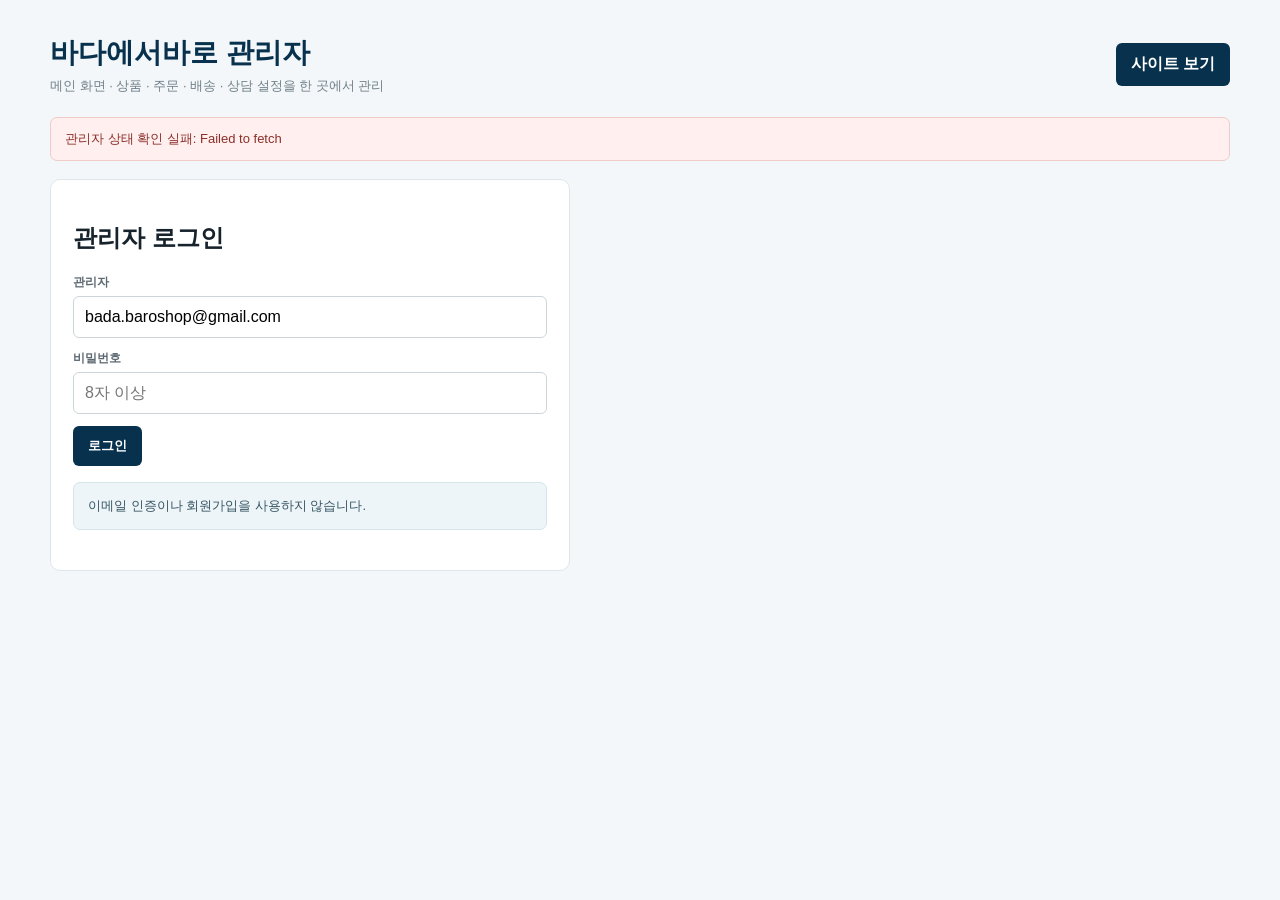
<file: admin.html>
<!doctype html>
<html lang="ko">
<head>
  <meta charset="utf-8" />
  <meta name="viewport" content="width=device-width,initial-scale=1" />
  <title>바다에서바로 관리자</title>
  <style>
    :root{--navy:#07314d;--line:#dfe6ea;--bg:#f4f7f9;--muted:#6f7f89;--red:#bf342c}
    *{box-sizing:border-box}body{font-family:Arial,'Noto Sans KR',sans-serif;margin:0;background:var(--bg);color:#17232c}.wrap{width:min(1180px,calc(100% - 32px));margin:34px auto}.head{display:flex;justify-content:space-between;gap:16px;align-items:center;margin-bottom:22px}.head h1{margin:0;color:var(--navy);font-size:28px}.head a,.head button,.btn{background:var(--navy);color:#fff;border:0;text-decoration:none;padding:11px 15px;border-radius:6px;font-weight:700;cursor:pointer}.sub{color:var(--muted);font-size:13px;margin-top:5px}.panel{background:#fff;border:1px solid var(--line);border-radius:10px;padding:22px;margin-bottom:18px}.login-box{max-width:520px}.field{margin-bottom:12px}.field label{display:block;font-size:12px;font-weight:700;margin-bottom:5px;color:#5d6972}.field input,.field textarea,.field select{width:100%;padding:11px;border:1px solid #ccd5da;border-radius:6px;font:inherit;background:#fff}.field textarea{min-height:82px;resize:vertical}.login-actions,.actions{display:flex;gap:10px;flex-wrap:wrap}.status{margin:0 0 18px;background:#eaf5ef;border:1px solid #cde5d6;padding:12px 14px;border-radius:7px;font-size:13px;color:#285d3e}.status.error{background:#fff0ef;border-color:#f0cbc7;color:#8c2f29}.notice{margin:0 0 18px;background:#eef5f8;border:1px solid #d5e5eb;padding:14px;border-radius:7px;font-size:13px;color:#365563}.grid{display:grid;grid-template-columns:repeat(2,1fr);gap:18px}.card{background:#fff;padding:20px;border:1px solid var(--line);border-radius:9px}.card h2{font-size:17px;color:var(--navy);margin:0 0 14px}.preview{width:100%;aspect-ratio:16/9;background:#e8eef1;display:grid;place-items:center;overflow:hidden;margin-bottom:12px;border-radius:6px}.preview img{width:100%;height:100%;object-fit:cover}.actions{margin-top:22px}.secondary{background:#fff!important;color:var(--navy)!important;border:1px solid var(--navy)!important}.danger{background:#7a2b27!important}.section-title{margin:0 0 14px;color:var(--navy);font-size:21px}.settings-grid{display:grid;grid-template-columns:repeat(2,1fr);gap:18px}.settings-card{border:1px solid var(--line);border-radius:9px;padding:18px;background:#fff}.settings-card.full{grid-column:1/-1}.small-help{font-size:11px;color:var(--muted);margin-top:5px}.image-row{display:grid;grid-template-columns:1fr 1fr;gap:16px}.image-box .preview{aspect-ratio:2/1}.promise-edit{display:grid;grid-template-columns:repeat(2,1fr);gap:12px}.product-heading{margin-top:24px}.order-toolbar{display:flex;justify-content:space-between;align-items:center;gap:12px;margin-bottom:14px}.order-grid{display:grid;gap:14px}.order-card{border:1px solid var(--line);border-radius:9px;padding:18px;background:#fff}.order-top{display:flex;justify-content:space-between;gap:14px;align-items:flex-start}.order-no{font-weight:900;color:var(--navy)}.order-date{font-size:11px;color:var(--muted);margin-top:4px}.order-price{font-size:18px;font-weight:900;color:var(--navy)}.order-info{display:grid;grid-template-columns:1fr 1fr;gap:8px 18px;margin:14px 0;padding:12px;background:#f7f9fa;border-radius:7px;font-size:12px}.order-items{font-size:12px;line-height:1.7}.order-controls{display:grid;grid-template-columns:1fr 1fr auto;gap:10px;align-items:end;margin-top:14px}.order-empty{padding:28px;text-align:center;color:var(--muted);border:1px dashed var(--line);border-radius:9px}.save-sticky{position:sticky;bottom:14px;background:rgba(244,247,249,.92);backdrop-filter:blur(6px);padding:10px 0;z-index:5}@media(max-width:760px){.grid,.settings-grid,.image-row,.promise-edit,.order-info,.order-controls{grid-template-columns:1fr}.settings-card.full{grid-column:auto}.head,.order-top{align-items:flex-start;flex-direction:column}}
  </style>
</head>
<body>
  <div class="wrap">
    <div class="head">
      <div><h1>바다에서바로 관리자</h1><div class="sub">메인 화면 · 상품 · 주문 · 배송 · 상담 설정을 한 곳에서 관리</div></div>
      <a href="index.html">사이트 보기</a>
    </div>

    <div id="status" class="status">관리자 상태 확인 중...</div>

    <section id="loginPanel" class="panel login-box">
      <h2 id="loginTitle">관리자 로그인</h2>
      <div class="field"><label>관리자</label><input type="text" value="bada.baroshop@gmail.com" readonly></div>
      <div class="field"><label>비밀번호</label><input id="password" type="password" autocomplete="current-password" placeholder="8자 이상"></div>
      <div class="login-actions"><button id="loginBtn" class="btn">로그인</button><button id="setupBtn" class="btn secondary" hidden>관리자 비밀번호 등록</button></div>
      <div id="loginNotice" class="notice" style="margin-top:16px">이메일 인증이나 회원가입을 사용하지 않습니다.</div>
    </section>

    <section id="adminPanel" hidden>
      <div class="notice">이 페이지에서 수정한 내용은 BADA_BAROSHOP Supabase DB에 저장되고 실제 판매 사이트에 반영됩니다.</div>

      <section class="panel">
        <h2 class="section-title">판매 / 결제 / 문의 설정</h2>
        <div class="settings-grid">
          <div class="settings-card">
            <div class="field"><label>카카오 문의 링크</label><input id="kakaoUrl" placeholder="카카오채널 또는 오픈채팅 URL"></div>
            <div class="small-help">메인 사이트 우측 하단 ‘카카오 문의’ 버튼에 연결됩니다.</div>
          </div>
          <div class="settings-card">
            <div class="field"><label>배송비 (원)</label><input id="shippingFee" type="number" min="0" step="100" placeholder="0"></div>
            <div class="small-help">주문 합계에 자동으로 더해집니다.</div>
          </div>
          <div class="settings-card full">
            <h3>무통장입금 계좌</h3>
            <div class="promise-edit">
              <div class="field"><label>은행명</label><input id="bankName" placeholder="예: 국민은행"></div>
              <div class="field"><label>계좌번호</label><input id="bankAccount" placeholder="예: 000000-00-000000"></div>
              <div class="field"><label>예금주</label><input id="bankHolder" placeholder="예: 바다에서바로"></div>
            </div>
          </div>
        </div>
      </section>

      <section class="panel">
        <h2 class="section-title">메인 화면 관리</h2>
        <div class="settings-grid">
          <div class="settings-card full"><div class="field"><label>상단 공지 문구</label><input id="topbarText"></div></div>
          <div class="settings-card">
            <div class="field"><label>영문 소제목</label><input id="heroEyebrow"></div>
            <div class="field"><label>메인 제목</label><textarea id="heroTitle"></textarea><div class="small-help">줄바꿈 위치에 | 를 입력하세요.</div></div>
            <div class="field"><label>메인 설명</label><textarea id="heroDescription"></textarea><div class="small-help">줄바꿈 위치에 | 를 입력하세요.</div></div>
            <div class="field"><label>오른쪽 문구</label><textarea id="heroNote"></textarea><div class="small-help">줄바꿈 위치에 | 를 입력하세요.</div></div>
          </div>
          <div class="settings-card"><div class="image-row">
            <div class="image-box"><label>메인 배경 사진</label><div class="preview" id="heroBackgroundPreview">사진 미등록</div><input id="heroBackgroundFile" type="file" accept="image/jpeg,image/png,image/webp"></div>
            <div class="image-box"><label>메인 대표상품 사진</label><div class="preview" id="heroProductPreview">사진 미등록</div><input id="heroProductFile" type="file" accept="image/jpeg,image/png,image/webp"></div>
          </div></div>
          <div class="settings-card full"><h3>브랜드 약속 4개</h3><div class="promise-edit">
            <div><div class="field"><label>01 제목</label><input id="promise1Title"></div><div class="field"><label>01 설명</label><input id="promise1Text"></div></div>
            <div><div class="field"><label>02 제목</label><input id="promise2Title"></div><div class="field"><label>02 설명</label><input id="promise2Text"></div></div>
            <div><div class="field"><label>03 제목</label><input id="promise3Title"></div><div class="field"><label>03 설명</label><input id="promise3Text"></div></div>
            <div><div class="field"><label>04 제목</label><input id="promise4Title"></div><div class="field"><label>04 설명</label><input id="promise4Text"></div></div>
          </div></div>
          <div class="settings-card full"><h3>인기상품 영역 문구</h3><div class="promise-edit">
            <div class="field"><label>영문 소제목</label><input id="productsKicker"></div>
            <div class="field"><label>제목</label><input id="productsTitle"></div>
            <div class="field"><label>설명</label><input id="productsSubtitle"></div>
          </div></div>
        </div>
      </section>

      <section class="panel">
        <h2 class="section-title">판매상품 관리</h2>
        <div class="grid" id="editorGrid"></div>
      </section>

      <section class="panel">
        <div class="order-toolbar"><h2 class="section-title" style="margin:0">주문 관리</h2><button id="reloadOrdersBtn" class="btn secondary" type="button">주문 새로고침</button></div>
        <div id="ordersGrid" class="order-grid"></div>
      </section>

      <div class="save-sticky"><div class="actions" style="margin:0"><button id="saveBtn" class="btn">전체 설정 저장</button><button id="logoutBtn" class="btn danger">로그아웃</button></div></div>
    </section>
  </div>
  <script src="admin.js?v=20260905-shop1"></script>
</body>
</html>
</file>
